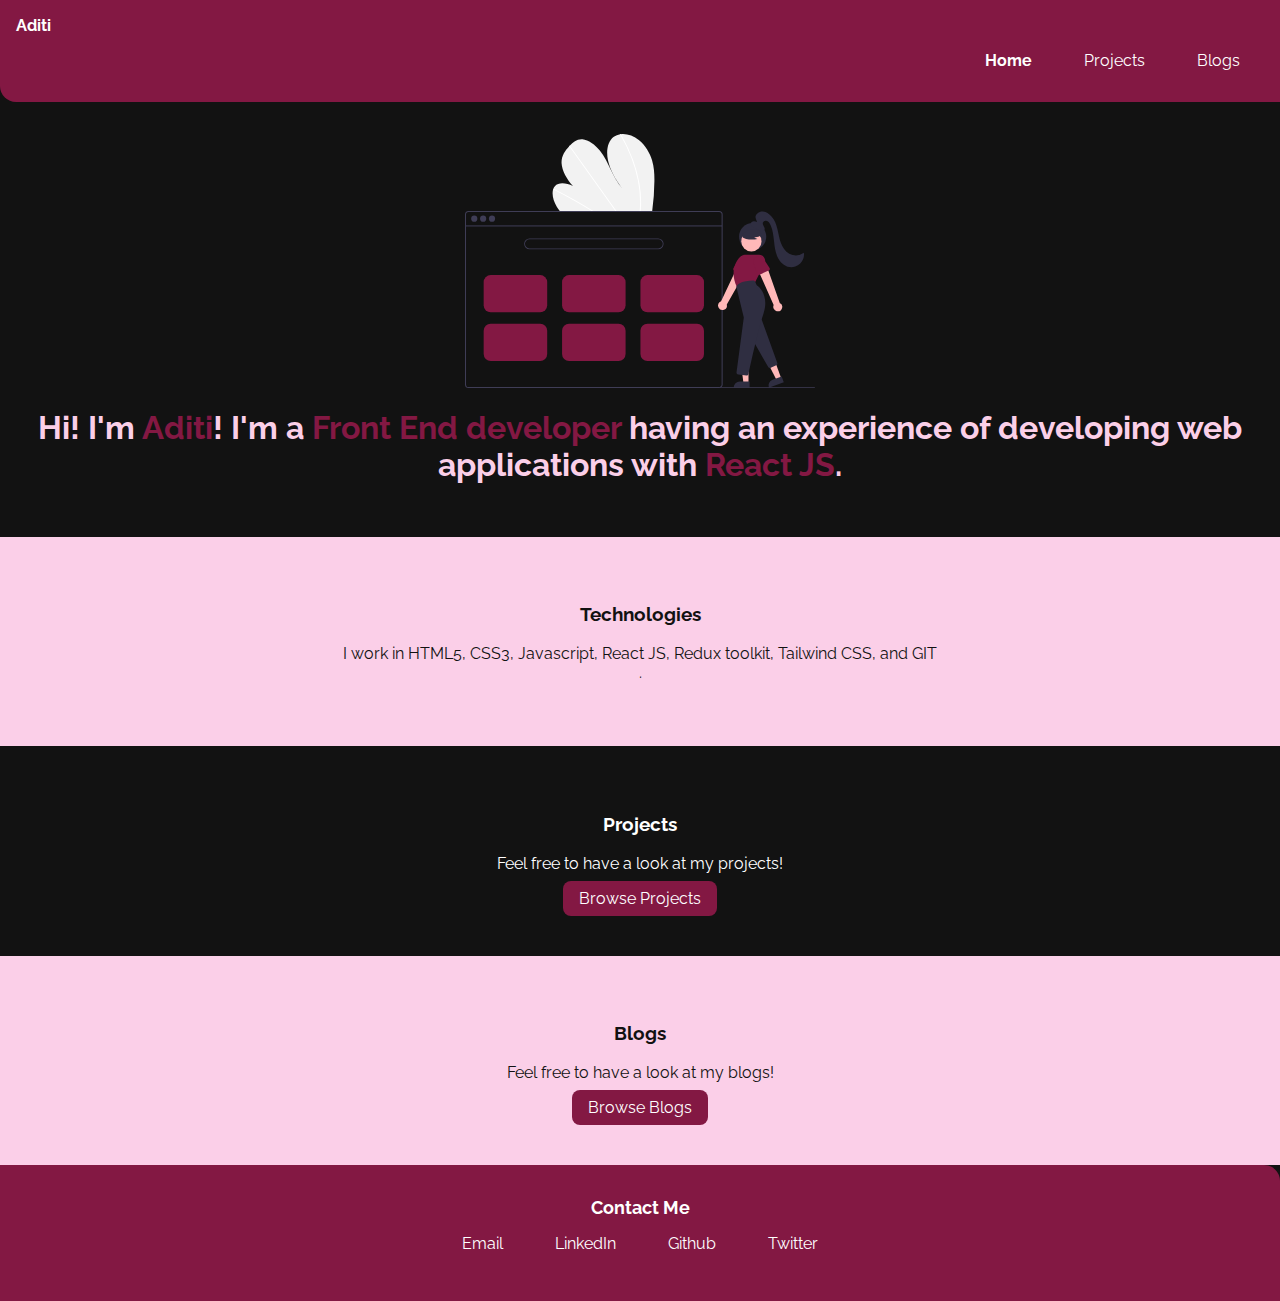
<file: index.html>
<!DOCTYPE html>
<html lang="en">

<head>
  <meta charset="UTF-8" />
  <meta name="viewport" content="width=device-width, initial-scale=1.0" />
  <title>Home | Aditi</title>
  <link rel="stylesheet" href="styles.css" />
</head>

<body>
  <nav class="navigation container">
    <div class="nav-brand">Aditi</div>
    <ul class="list-non-bullet nav-pills">
      <li class="list-inline">
        <a href="/" class="link link-active">Home</a>
      </li>
      <li class="list-inline">
        <a href="/projects.html" class="link">Projects</a>
      </li>
      <li class="list-inline">
        <a href="/blogs.html" class="link">Blogs</a>
      </li>
    </ul>
  </nav>

  <header class="hero">
    <img src="images/portfolio-img.svg" class="hero-img" />
    <h1 class="hero-heading">
      Hi! I'm <span class="color-inverted">Aditi</span>! I'm a <span class="color-inverted">Front End developer</span>
      having an experience of developing
      web applications with
      <span class="color-inverted">
        React JS</span>.
    </h1>
  </header>

  <section class="section-ow">
    <div class="container center-container">
      <h3>Technologies</h3>
      <p>I work in HTML5, CSS3, Javascript, React JS, Redux toolkit, Tailwind CSS, and GIT .</p>
    </div>
  </section>

  <section class="section-black">
    <div class="container center-container">
      <h3>Projects</h3>
      <p>Feel free to have a look at my projects!</p>
      <a href="/projects.html" class="link primary-link">Browse Projects</a>
    </div>
  </section>

  <section class="section-ow">
    <div class="container center-container">
      <h3>Blogs</h3>
      <p>Feel free to have a look at my blogs!</p>
      <a href="/blogs.html" class="link primary-link">Browse Blogs</a>
    </div>
  </section>

  <footer class="footer">
    <div class="footer-heading">Contact Me</div>
    <ul>
      <li class="list-non-bullet list-inline">
        <a href="mailto: jhaditi5@gmail.com" class="link" target="_blank">Email</a>
      </li>
      <li class="list-non-bullet list-inline">
        <a href="https://www.linkedin.com/in/aditi-35bba3149/" class="link" target="_blank">LinkedIn</a>
      </li>
      <li class="list-non-bullet list-inline">
        <a href="https://github.com/Aditi0505" class="link" target="_blank">Github</a>
      </li>
      <li class="list-non-bullet list-inline">
        <a href="https://twitter.com/aadyaaditi" class="link" target="_blank">Twitter</a>
      </li>
    </ul>
  </footer>
</body>

</html>
</file>
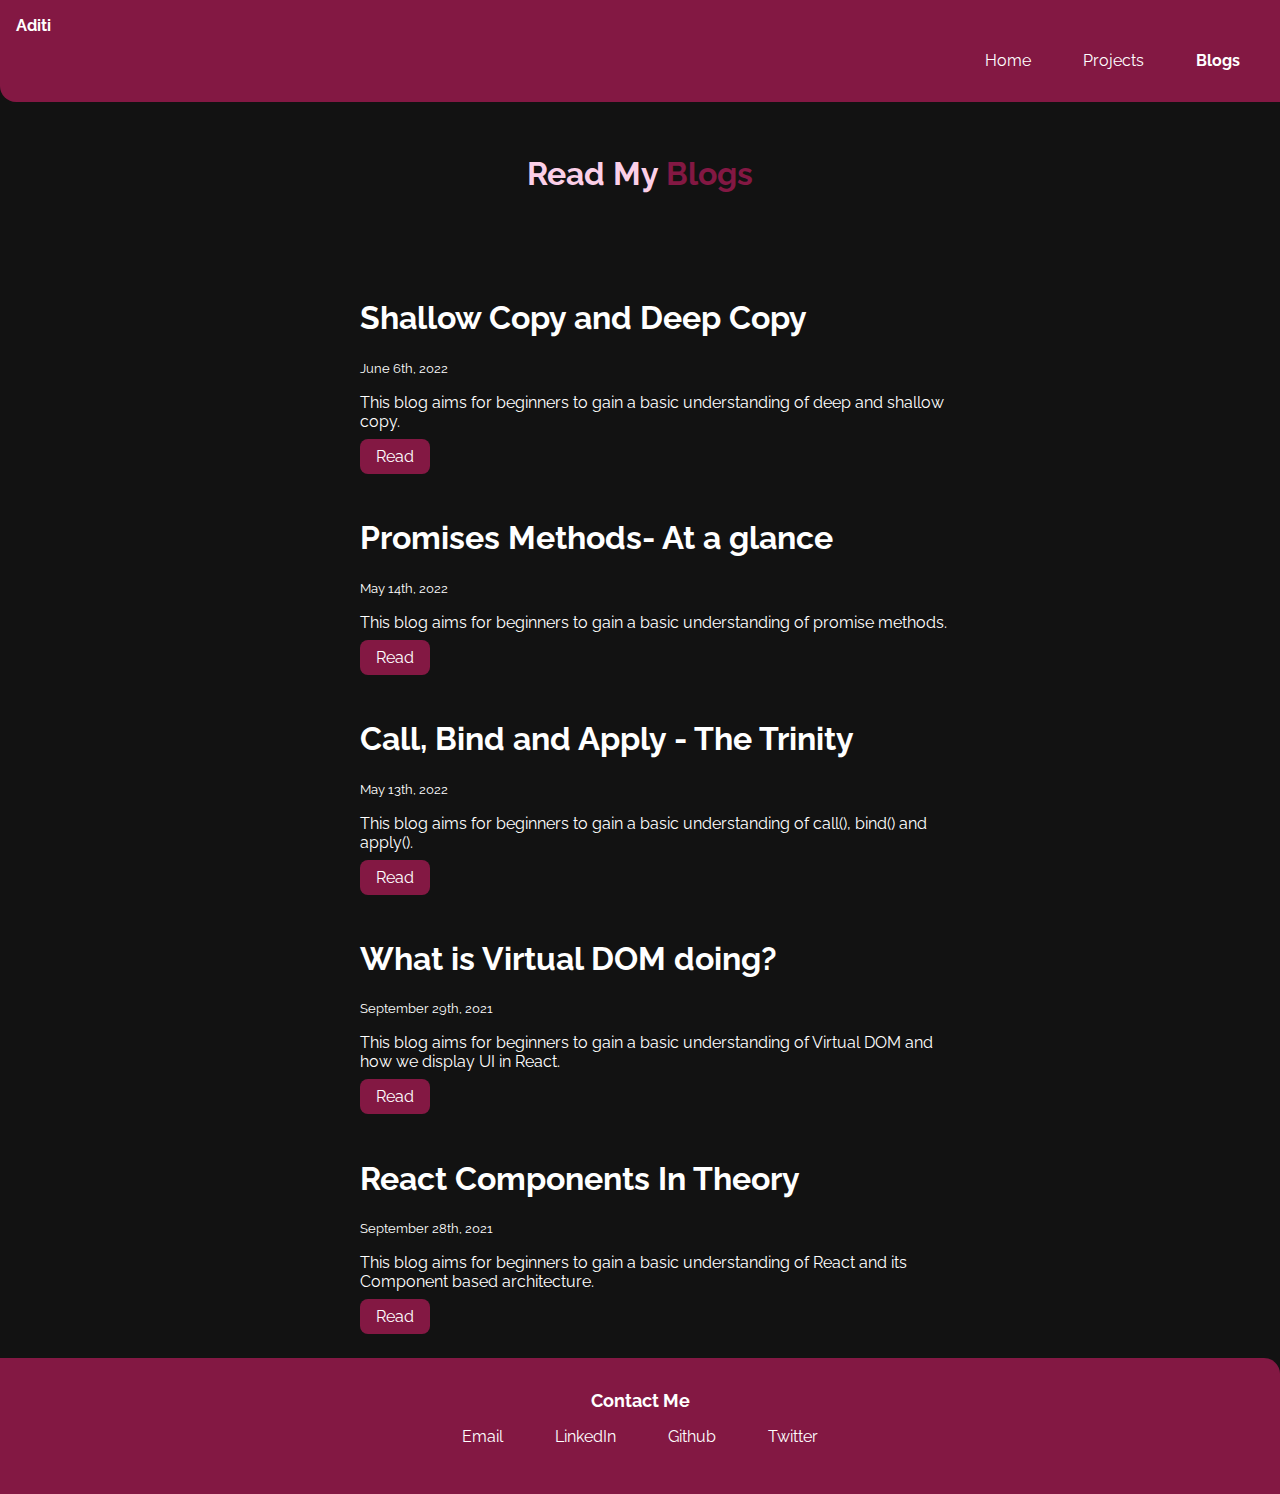
<file: blogs.html>
<!DOCTYPE html>
<html lang="en">

<head>
  <meta charset="UTF-8" />
  <meta http-equiv="X-UA-Compatible" content="IE=edge" />
  <meta name="viewport" content="width=device-width, initial-scale=1.0" />
  <link rel="stylesheet" href="/styles.css" />
  <title>Blogs | Aditi</title>
</head>

<body>
  <nav class="navigation container">
    <div class="nav-brand">Aditi</div>
    <ul class="list-non-bullet nav-pills">
      <li class="list-inline">
        <a href="/" class="link">Home</a>
      </li>
      <li class="list-inline">
        <a href="/projects.html" class="link">Projects</a>
      </li>
      <li class="list-inline">
        <a href="/blogs.html" class="link link-active">Blogs</a>
      </li>
    </ul>
  </nav>
  <header class="hero">
    <h1 class="hero-heading">
      Read My<span class="color-inverted"> Blogs</span>
    </h1>
  </header>
  <ul class="list-non-bullet">
    <li>
      <div class="container center-container">
        <h1>Shallow Copy and Deep Copy</h1>
        <small>June 6th, 2022</small>
        <p>
          This blog aims for beginners to gain a basic understanding of
          deep and shallow copy.
        </p>
        <a class="link primary-link" href="https://dev.to/aditi05/shallow-copy-and-deep-copy-10hh"
          target="_blank">Read</a>
      </div>
    </li>
    <li>
      <div class="container center-container">
        <h1>Promises Methods- At a glance</h1>
        <small>May 14th, 2022</small>
        <p>
          This blog aims for beginners to gain a basic understanding of
          promise methods.
        </p>
        <a class="link primary-link" href="https://dev.to/aditi05/promises-methods-at-a-glance-4d88"
          target="_blank">Read</a>
      </div>
    </li>
    <li>
      <div class="container center-container">
        <h1>Call, Bind and Apply - The Trinity</h1>
        <small>May 13th, 2022</small>
        <p>
          This blog aims for beginners to gain a basic understanding of
          call(), bind() and apply().
        </p>
        <a class="link primary-link" href="https://dev.to/aditi05/call-bind-and-apply-the-trinity-19eb"
          target="_blank">Read</a>
      </div>
    </li>
    <li>
      <div class="container center-container">
        <h1>What is Virtual DOM doing?</h1>
        <small>September 29th, 2021</small>
        <p>
          This blog aims for beginners to gain a basic understanding of
          Virtual DOM and how we display UI in React.
        </p>
        <a class="link primary-link" href="https://dev.to/aditi05/what-is-virtual-dom-doing-3h2f"
          target="_blank">Read</a>
      </div>
    </li>
    <li>
      <div class="container center-container">
        <h1>React Components In Theory</h1>
        <small>September 28th, 2021</small>
        <p>
          This blog aims for beginners to gain a basic understanding of React
          and its Component based architecture.
        </p>
        <a class="link primary-link" href="https://dev.to/aditi05/react-components-in-theory-3n9f"
          target="_blank">Read</a>
      </div>
    </li>
  </ul>
  <footer class="footer">
    <div class="footer-heading">Contact Me</div>
    <ul>
      <li class="list-non-bullet list-inline">
        <a href="mailto: jhaditi5@gmail.com" class="link" target="_blank">Email</a>
      </li>
      <li class="list-non-bullet list-inline">
        <a href="https://www.linkedin.com/in/aditi-35bba3149/" class="link" target="_blank">LinkedIn</a>
      </li>
      <li class="list-non-bullet list-inline">
        <a href="https://github.com/Aditi0505" class="link" target="_blank">Github</a>
      </li>
      <li class="list-non-bullet list-inline">
        <a href="https://twitter.com/aadyaaditi" class="link" target="_blank">Twitter</a>
      </li>
    </ul>
  </footer>
</body>

</html>
</file>
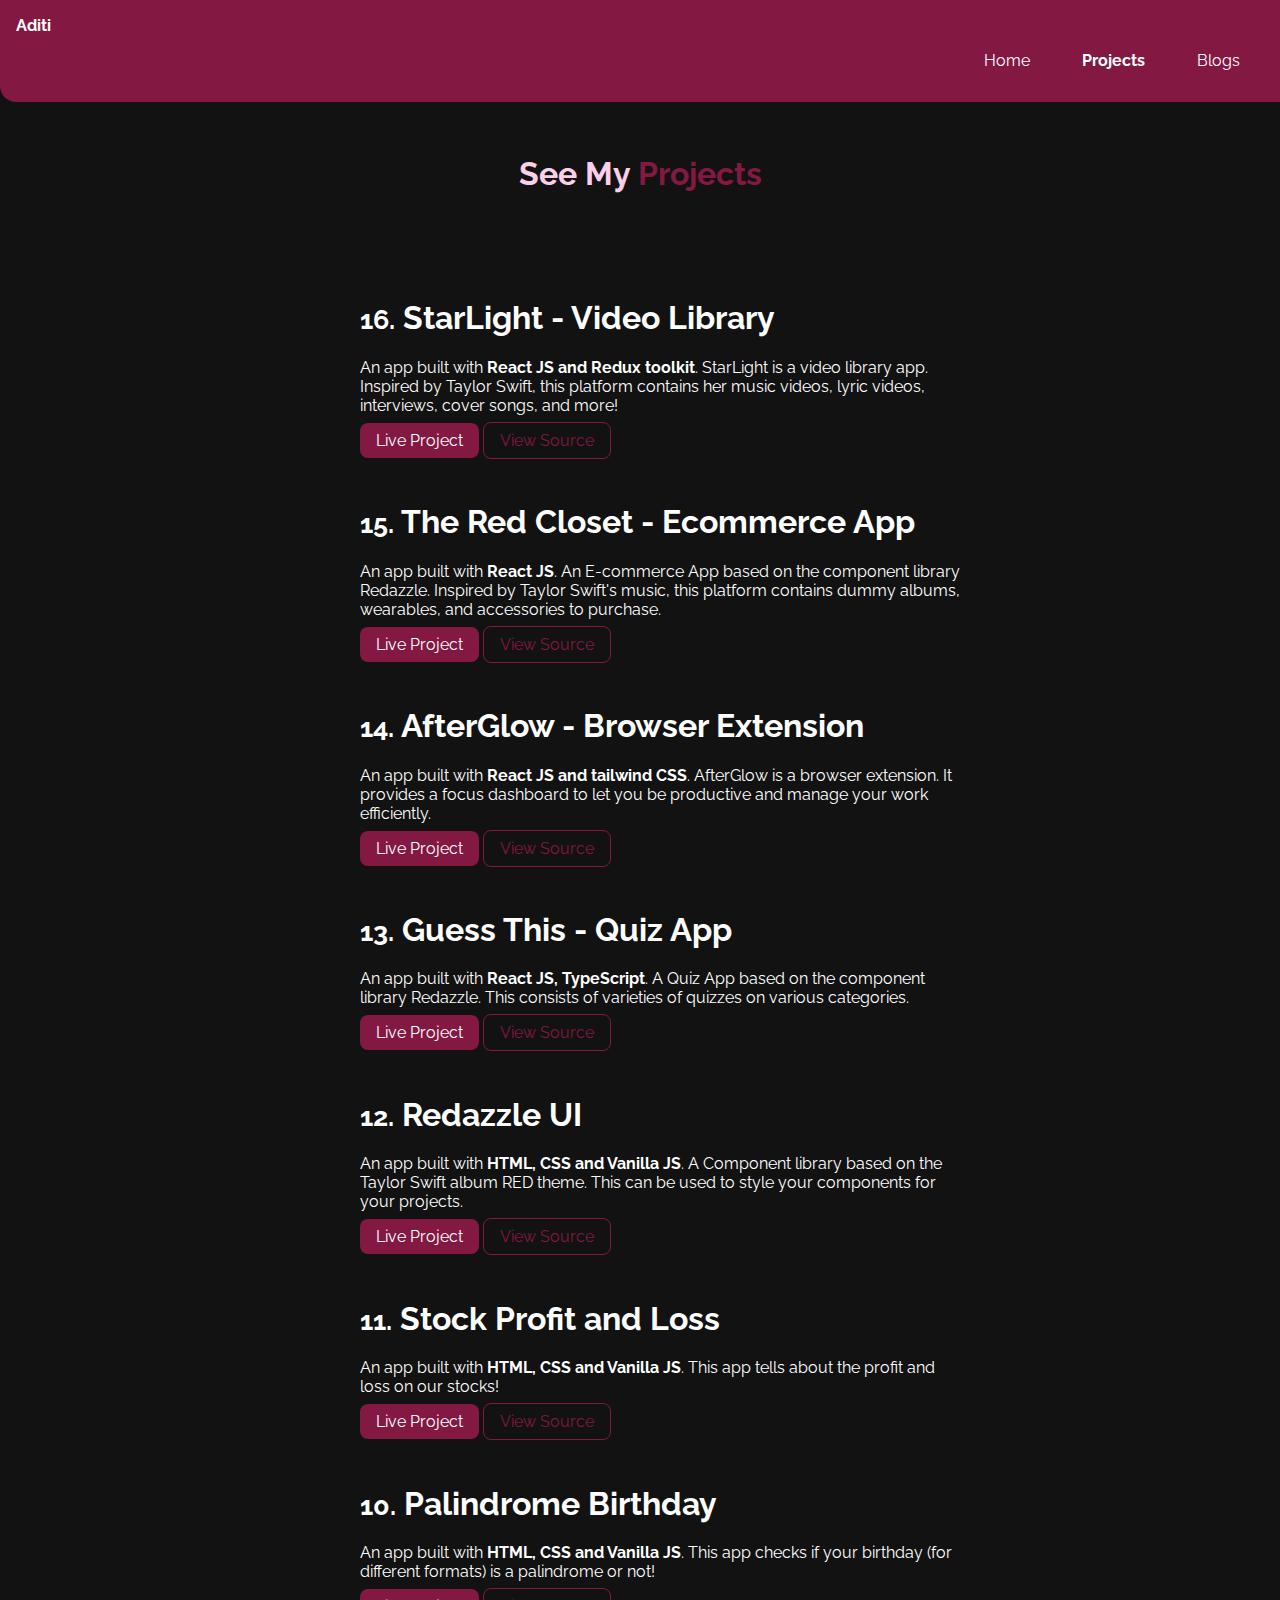
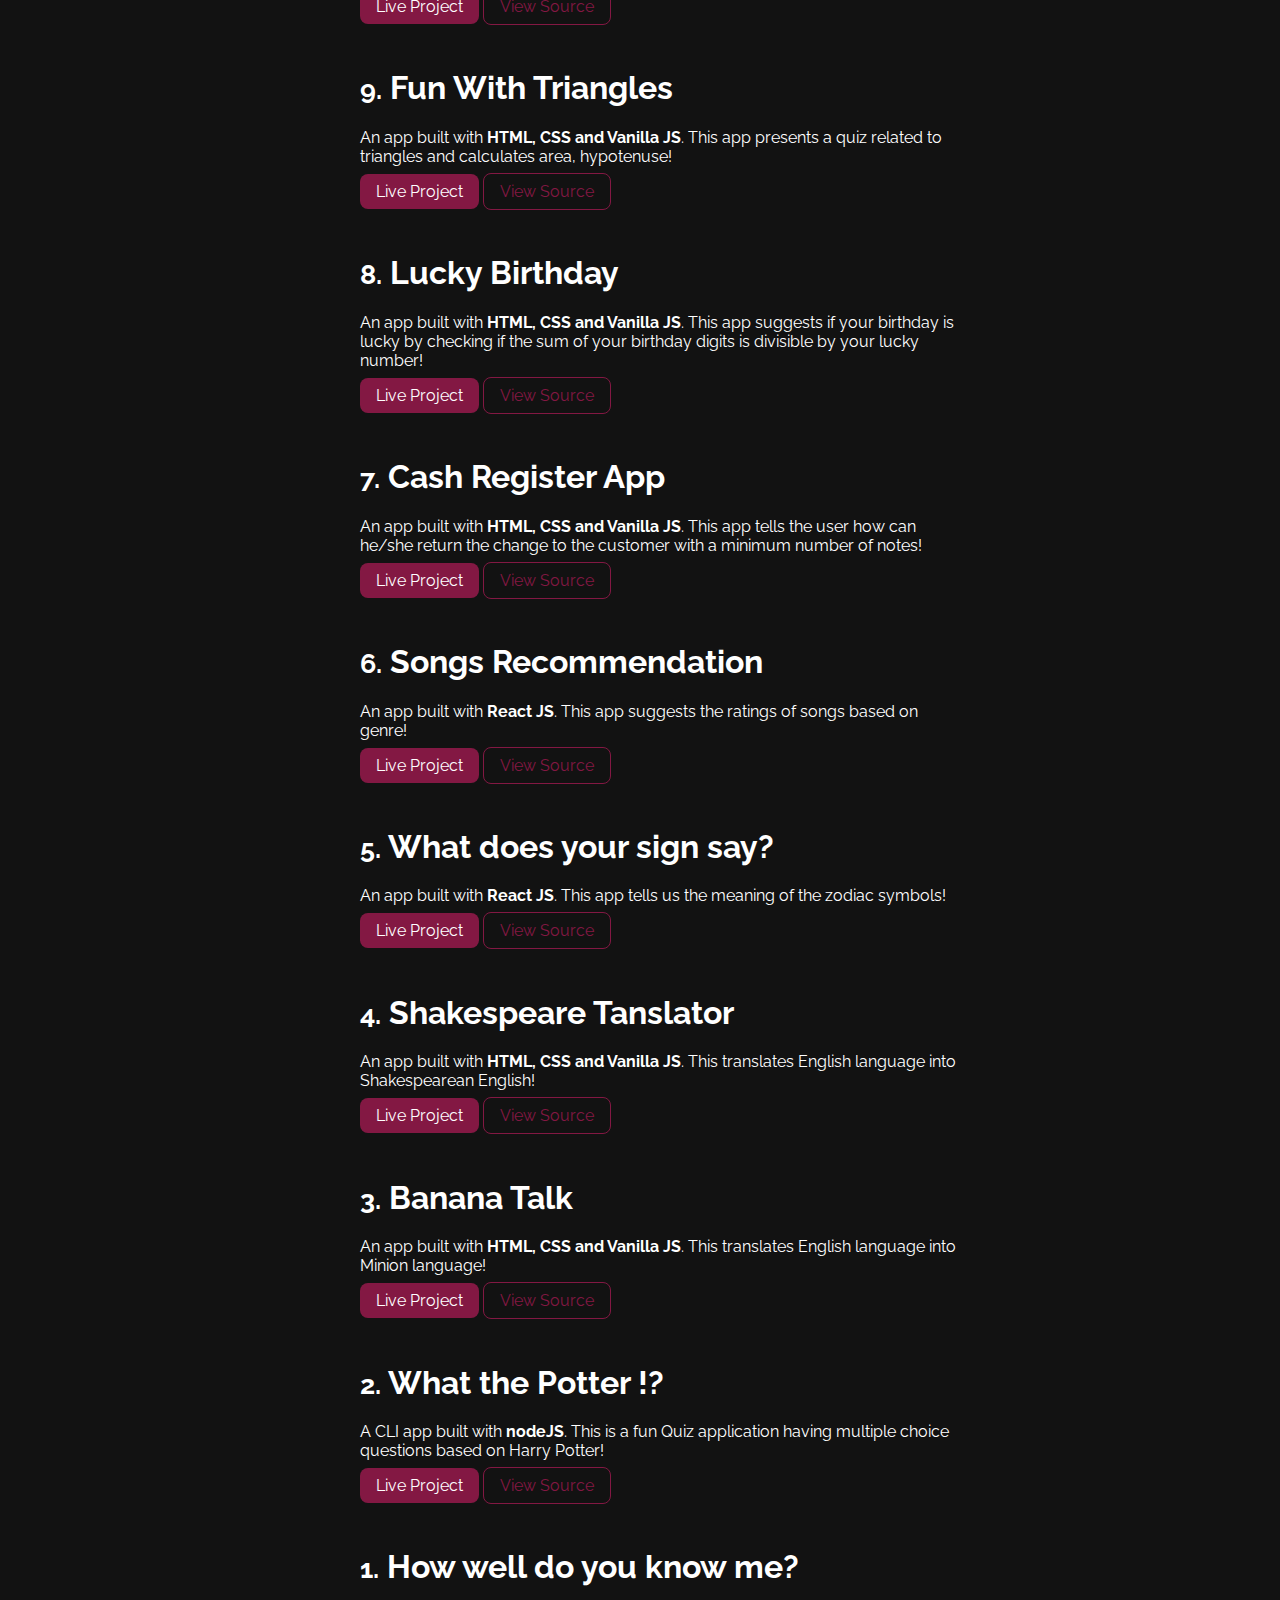
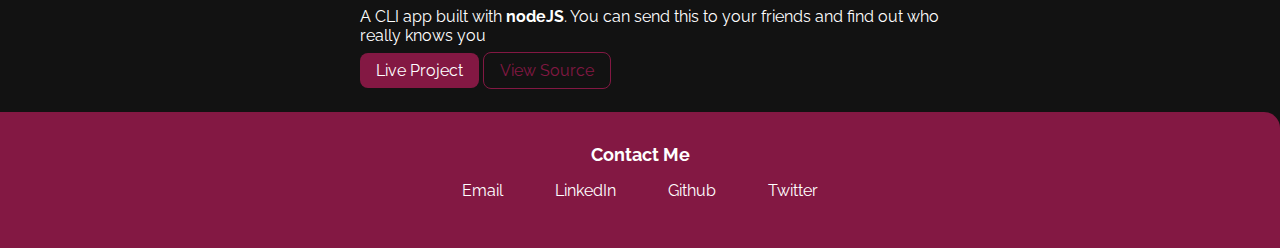
<file: projects.html>
<!DOCTYPE html>
<html lang="en">

<head>
  <meta charset="UTF-8" />
  <meta name="viewport" content="width=device-width, initial-scale=1.0" />
  <title>Projects | Aditi</title>
  <link rel="stylesheet" href="/styles.css" />
</head>

<body>
  <nav class="navigation container">
    <div class="nav-brand">Aditi</div>
    <ul class="list-non-bullet nav-pills">
      <li class="list-inline">
        <a href="/" class="link">Home</a>
      </li>
      <li class="list-inline">
        <a href="/projects.html" class="link link-active">Projects</a>
      </li>
      <li class="list-inline">
        <a href="/blogs.html" class="link">Blogs</a>
      </li>
    </ul>
  </nav>
  <header class="hero">
    <h1 class="hero-heading">
      See My<span class="color-inverted"> Projects</span>
    </h1>
  </header>
  <ul class="list-non-bullet">
    <li>
      <div class="container center-container">
        <h1><small>16.</small> StarLight - Video Library</h1>
        <p>
          An app built with <strong>React JS and Redux toolkit</strong>. StarLight is a video library app. Inspired by
          Taylor Swift, this
          platform contains her music videos, lyric videos, interviews, cover songs, and more!
        </p>
        <a class="link primary-link" href="https://starlightapp.netlify.app/" target="_blank">Live Project</a>
        <a class="link secondary-link" href="https://github.com/Aditi0505/starlight-video-library" target="_blank">View
          Source</a>
      </div>
    </li>
    <li>
      <div class="container center-container">
        <h1><small>15.</small> The Red Closet - Ecommerce App</h1>
        <p>
          An app built with <strong>React JS</strong>. An E-commerce App based on the component library
          Redazzle. Inspired by Taylor Swift's music, this platform contains dummy albums, wearables, and accessories to
          purchase.
        </p>
        <a class="link primary-link" href="https://theredclosetapp.netlify.app/" target="_blank">Live Project</a>
        <a class="link secondary-link" href="https://github.com/Aditi0505/the-red-closet-ecom" target="_blank">View
          Source</a>
      </div>
    </li>
    <li>
      <div class="container center-container">
        <h1><small>14.</small> AfterGlow - Browser Extension</h1>
        <p>
          An app built with <strong>React JS and tailwind CSS</strong>. AfterGlow is a browser extension. It provides a
          focus
          dashboard to let you be productive and manage your work efficiently.
        </p>
        <a class="link primary-link" href="https://afterglow.netlify.app/" target="_blank">Live Project</a>
        <a class="link secondary-link" href="https://github.com/Aditi0505/afterglow-extension" target="_blank">View
          Source</a>
      </div>
    </li>
    <li>
      <div class="container center-container">
        <h1><small>13.</small> Guess This - Quiz App</h1>
        <p>
          An app built with <strong>React JS, TypeScript</strong>. A Quiz App based on the component library
          Redazzle. This consists of varieties of quizzes on various categories.
        </p>
        <a class="link primary-link" href="https://guessthisquiz.netlify.app/" target="_blank">Live Project</a>
        <a class="link secondary-link" href="https://github.com/Aditi0505/guess-this" target="_blank">View
          Source</a>
      </div>
    </li>
    <li>
      <div class="container center-container">
        <h1><small>12.</small> Redazzle UI</h1>
        <p>
          An app built with <strong>HTML, CSS and Vanilla JS</strong>. A Component library based on the Taylor Swift
          album RED theme. This can be used to style your components for your projects.
        </p>
        <a class="link primary-link" href="https://redazzleui.netlify.app/" target="_blank">Live Project</a>
        <a class="link secondary-link" href="https://github.com/Aditi0505/Redazzle-UI" target="_blank">View
          Source</a>
      </div>
    </li>
    <li>
      <div class="container center-container">
        <h1><small>11.</small> Stock Profit and Loss</h1>
        <p>
          An app built with <strong>HTML, CSS and Vanilla JS</strong>. This
          app tells about the profit and loss on our stocks!
        </p>
        <a class="link primary-link" href="https://aditi-profitloss.netlify.app/" target="_blank">Live Project</a>
        <a class="link secondary-link" href="https://github.com/Aditi0505/Profit-and-Loss" target="_blank">View
          Source</a>
      </div>
    </li>
    <li>
      <div class="container center-container">
        <h1><small>10.</small> Palindrome Birthday</h1>
        <p>
          An app built with <strong>HTML, CSS and Vanilla JS</strong>. This
          app checks if your birthday (for different formats) is a palindrome
          or not!
        </p>
        <a class="link primary-link" href="https://aditi-palindrome-birthday.netlify.app/" target="_blank">Live
          Project</a>
        <a class="link secondary-link" href="https://github.com/Aditi0505/Palindrome-Birthdays" target="_blank">View
          Source</a>
      </div>
    </li>
    <li>
      <div class="container center-container">
        <h1><small>9.</small> Fun With Triangles</h1>
        <p>
          An app built with <strong>HTML, CSS and Vanilla JS</strong>. This
          app presents a quiz related to triangles and calculates area,
          hypotenuse!
        </p>
        <a class="link primary-link" href="https://aditi-triangles-fun.netlify.app/" target="_blank">Live Project</a>
        <a class="link secondary-link" href="https://github.com/Aditi0505/Is-Triangle" target="_blank">View Source</a>
      </div>
    </li>
    <li>
      <div class="container center-container">
        <h1><small>8.</small> Lucky Birthday</h1>
        <p>
          An app built with <strong>HTML, CSS and Vanilla JS</strong>. This
          app suggests if your birthday is lucky by checking if the sum of
          your birthday digits is divisible by your lucky number!
        </p>

        <a class="link primary-link" href="https://aditi-lucky-birthday.netlify.app/" target="_blank">Live Project</a>
        <a class="link secondary-link" href="https://github.com/Aditi0505/Lucky-Birthday" target="_blank">View
          Source</a>
      </div>
    </li>
    <li>
      <div class="container center-container">
        <h1><small>7.</small> Cash Register App</h1>
        <p>
          An app built with <strong>HTML, CSS and Vanilla JS</strong>. This
          app tells the user how can he/she return the change to the customer
          with a minimum number of notes!
        </p>
        <a class="link primary-link" href="https://aditi-cash-register.netlify.app/" target="_blank">Live Project</a>
        <a class="link secondary-link" href="https://github.com/Aditi0505/Cash-Register-App" target="_blank">View
          Source</a>
      </div>
    </li>
    <li>
      <div class="container center-container">
        <h1><small>6.</small> Songs Recommendation</h1>
        <p>
          An app built with <strong>React JS</strong>. This app suggests the
          ratings of songs based on genre!
        </p>

        <a class="link primary-link" href="https://f6nty.csb.app/" target="_blank">Live Project</a>
        <a class="link secondary-link" href="https://github.com/Aditi0505/Song-Recommendation-App" target="_blank">View
          Source</a>
      </div>
    </li>
    <li>
      <div class="container center-container">
        <h1><small>5.</small> What does your sign say?</h1>
        <p>
          An app built with <strong>React JS</strong>. This app tells us the
          meaning of the zodiac symbols!
        </p>

        <a class="link primary-link" href="https://gkw9v.csb.app/" target="_blank">Live Project</a>
        <a class="link secondary-link" href="https://github.com/Aditi0505/Emoji-Interpreter" target="_blank">View
          Source</a>
      </div>
    </li>
    <li>
      <div class="container center-container">
        <h1><small>4.</small> Shakespeare Tanslator</h1>
        <p>
          An app built with <strong>HTML, CSS and Vanilla JS</strong>. This
          translates English language into Shakespearean English!
        </p>

        <a class="link primary-link" href="https://shakespeare-translates.netlify.app/" target="_blank">Live Project</a>
        <a class="link secondary-link" href="https://github.com/Aditi0505/Shakespeare-Translator" target="_blank">View
          Source</a>
      </div>
    </li>
    <li>
      <div class="container center-container">
        <h1><small>3.</small> Banana Talk</h1>
        <p>
          An app built with <strong>HTML, CSS and Vanilla JS</strong>. This
          translates English language into Minion language!
        </p>

        <a class="link primary-link" href="https://aditi-banana-talk.netlify.app/" target="_blank">Live Project</a>
        <a class="link secondary-link" href="https://github.com/Aditi0505/Banana-Talk" target="_blank">View Source</a>
      </div>
    </li>
    <li>
      <div class="container center-container">
        <h1><small>2.</small> What the Potter !?</h1>
        <p>
          A CLI app built with <strong>nodeJS</strong>. This is a fun Quiz
          application having multiple choice questions based on Harry Potter!
        </p>

        <a class="link primary-link" href="https://replit.com/@aditijha1/Harry-potter-CLI-Quiz?embed=1&output=1"
          target="_blank">Live Project</a>
        <a class="link secondary-link" href="https://github.com/Aditi0505/Harry-potter-CLI-Quiz" target="_blank">View
          Source</a>
      </div>
    </li>
    <li>
      <div class="container center-container">
        <h1><small>1.</small> How well do you know me?</h1>
        <p>
          A CLI app built with <strong>nodeJS</strong>. You can send this to
          your friends and find out who really knows you
        </p>

        <a class="link primary-link" href="https://replit.com/@aditijha1/Do-You-Know-Me?embed=1&output=1"
          target="_blank">Live Project</a>
        <a class="link secondary-link" href="https://github.com/Aditi0505/Do-You-Know-Me-App" target="_blank">View
          Source</a>
      </div>
    </li>
  </ul>
  <footer class="footer">
    <div class="footer-heading">Contact Me</div>
    <ul>
      <li class="list-non-bullet list-inline">
        <a href="mailto: jhaditi5@gmail.com" class="link" target="_blank">Email</a>
      </li>
      <li class="list-non-bullet list-inline">
        <a href="https://www.linkedin.com/in/aditi-35bba3149/" class="link" target="_blank">LinkedIn</a>
      </li>
      <li class="list-non-bullet list-inline">
        <a href="https://github.com/Aditi0505" class="link" target="_blank">Github</a>
      </li>
      <li class="list-non-bullet list-inline">
        <a href="https://twitter.com/aadyaaditi" class="link" target="_blank">Twitter</a>
      </li>
    </ul>
  </footer>
</body>

</html>
</file>
<file: styles.css>
@import url("https://fonts.googleapis.com/css2?family=Raleway:wght@400;700&display=swap");
:root {
  --primary-color: #831843;
  --light-pink: #fbcfe8;
  --off-white: #f3f4f6;
  --dark: #121212;
  --white: #ffffff;
}
body {
  font-family: "Raleway", sans-serif;
  color: var(--white);
  background-color: var(--dark);
  margin: 0px;
}
.container {
  padding: 0rem 1rem;
}
.center-container {
  max-width: 600px;
  margin: auto;
  padding: 1rem;
}
.primary-link {
  background-color: var(--primary-color);
  border-radius: 0.5rem;
  color: var(--white);
}
.link {
  padding: 0.5rem 1rem;
  text-decoration: none;
}
.secondary-link {
  color: var(--primary-color);
  border-radius: 0.5rem;
  border: 1px solid var(--primary-color);
}
hr {
  margin: 2.5rem 0rem;
}

.list-non-bullet {
  list-style: none;
}
.list-inline {
  display: inline;
  padding: 0rem 0.5rem;
}
.navigation {
  background-color: var(--primary-color);
  color: var(--white);
  padding: 1rem;
  border-bottom-left-radius: 1rem;
}
.navigation .link {
  color: var(--white);
}
.nav-pills {
  text-align: right;
}
.nav-brand,
.link-active {
  font-weight: bold;
}
.hero-img {
  max-width: 350px;
  display: block;
  margin: auto;
}
.hero {
  padding: 2rem;
}
.color-inverted {
  color: var(--primary-color);
}
.hero-heading {
  text-align: center;
  color: var(--light-pink);
}
.section-black {
  background-color: var(--dark);
  color: var(--white);
  text-align: center;
  padding: 2rem;
}
.section-black h2 {
  text-align: center;
}
.section-ow {
  background-color: var(--light-pink);
  color: var(--dark);
  text-align: center;
  padding: 2rem;
}
.footer {
  background-color: var(--primary-color);
  padding: 2rem 1rem;
  text-align: center;
  color: var(--white);
  border-top-right-radius: 1rem;
}
.footer .link {
  color: var(--white);
}
.footer ul {
  padding-inline-start: 0rem;
}
.footer .footer-heading {
  font-weight: bold;
  font-size: large;
}
</file>
